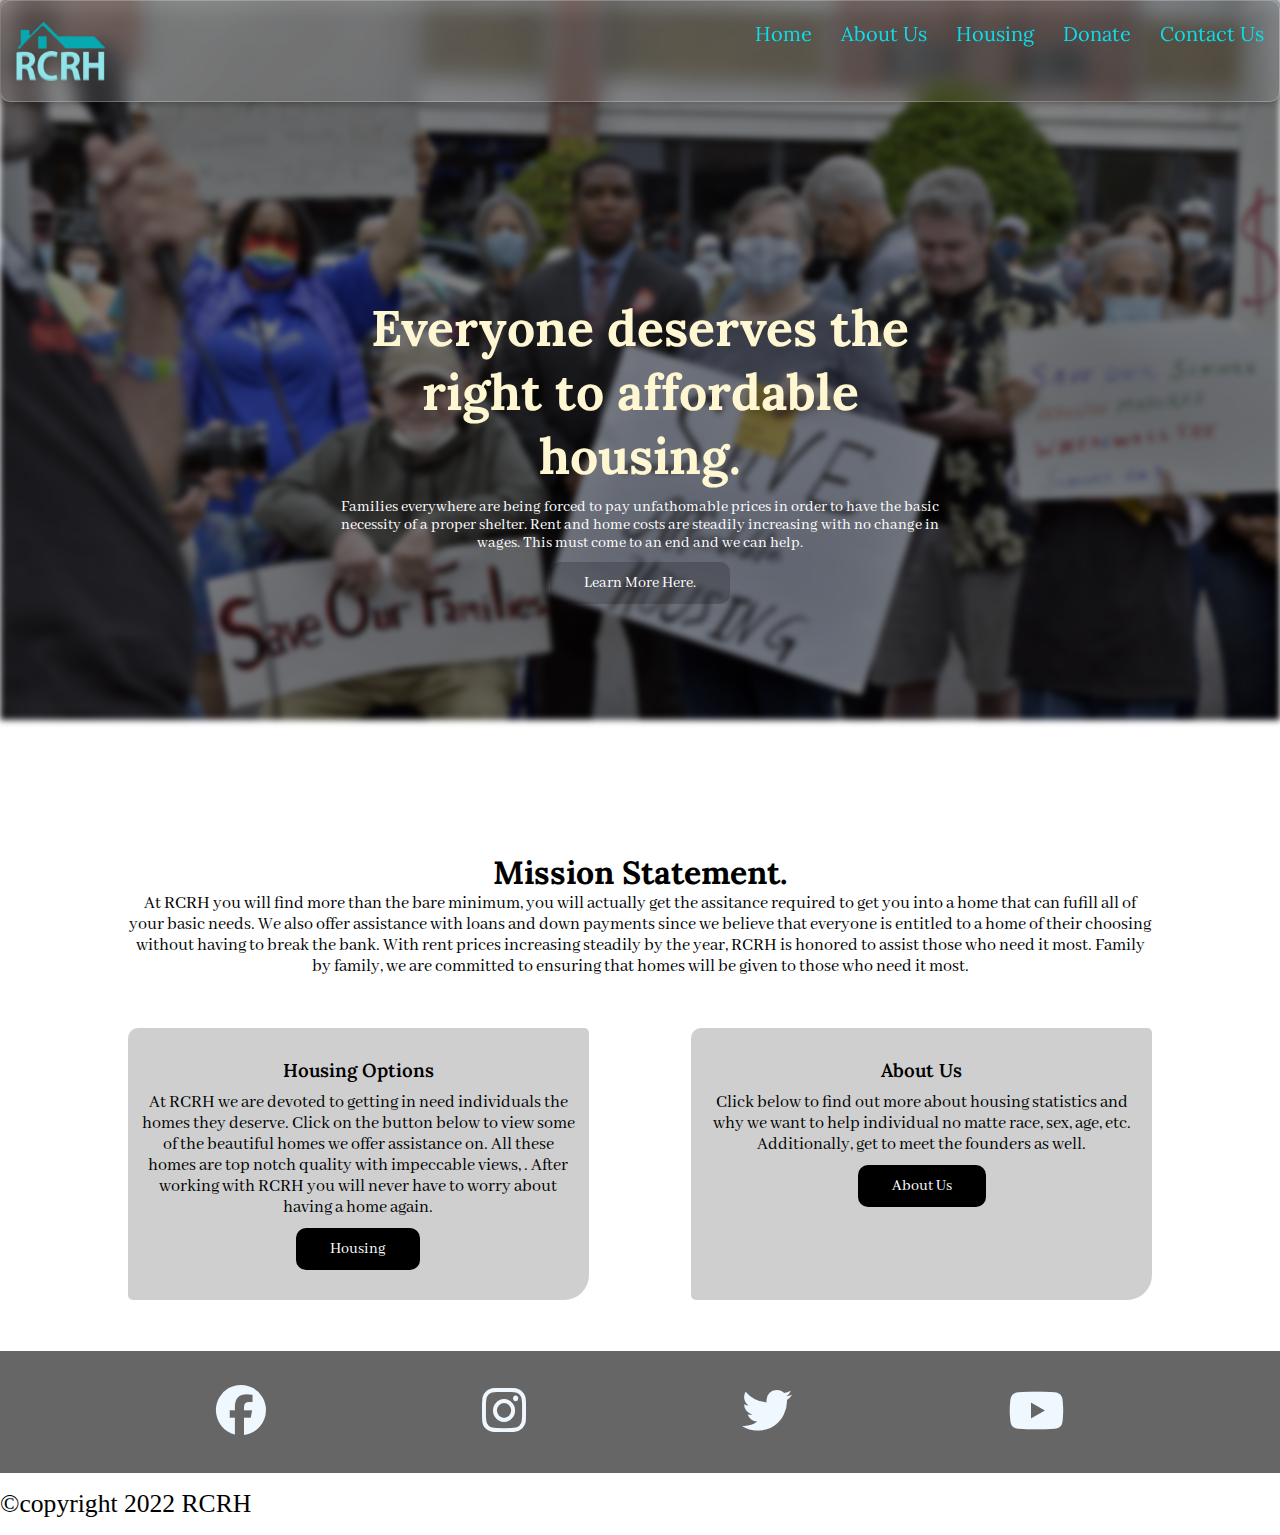
<file: index.html>
<!DOCTYPE html>
<html lang="en">
  <head>
    <meta charset="UTF-8" />
    <meta http-equiv="X-UA-Compatible" content="IE=edge" />
    <meta name="viewport" content="width=device-width, initial-scale=1.0" />
    <link href="home.css" rel="stylesheet" type="text/css" />
    <link href="globalstyles.css" rel="stylesheet" type="text/css" />

    <link
      href="https://cdnjs.cloudflare.com/ajax/libs/font-awesome/6.1.1/css/all.min.css"
      rel="stylesheet"
    />

    <link rel="preconnect" href="https://fonts.googleapis.com" />
    <link rel="preconnect" href="https://fonts.gstatic.com" crossorigin />
    <link
      href="https://fonts.googleapis.com/css2?family=Lora:wght@700&display=swap"
      rel="stylesheet"
    />
    
    <link rel="preconnect" href="https://fonts.googleapis.com">
    <link rel="preconnect" href="https://fonts.gstatic.com" crossorigin>
    <link href="https://fonts.googleapis.com/css2?family=Abhaya+Libre:wght@500&display=swap" rel="stylesheet">

    <link rel="icon" type="images/webp" href="images/RCRH Logo.webp">

    

    <title>RCRH Association</title>
  </head>
  <body>
    <header>
      <!-- logo here -->
        <nav>
          <a href="index.html"
            ><img class="logo" src="images/RCRH Logo.webp" alt="RCRH Logo" />
          </a>
          <ul>
            <li><a href="index.html">Home</a></li>
            <li><a href="aboutUs.html">About Us</a></li>
            <li><a href="housing.html">Housing </a></li>
            <li><a href="donate.html">Donate</a></li>
            <li><a href="contact.html">Contact Us</a></li>
          </ul>
        </nav>
      </header>
    <section>
    <div class="hero-image">
    </section>
    <div class="textBox">
      <h1> Everyone deserves the right to affordable housing.</h1>
      <p>Families everywhere are being forced to pay unfathomable prices in order to have the basic necessity of a proper shelter. Rent and home costs are steadily increasing with no change in wages. This must come to an end and we can help.

      </p>
      <a href="aboutUs.html" class="bttn">Learn More Here.</a>
    </div>
    <section class="information">
      <h1>Mission Statement.</h1>
      <p>At RCRH you will find more than the bare minimum, you will actually get the assitance required to get you into a home that can fufill all of your basic needs. We also offer assistance with loans and down payments since we believe that everyone is entitled to a home of their choosing without having to break the bank. With rent prices increasing steadily by the year, RCRH is honored to assist those who need it most. Family by family, we are committed to ensuring that homes will be given to those who need it most.

      </p>

      <div class="row">
        <div class="column">
          <h3>Housing Options</h3>
          <p>At RCRH we are devoted to getting in need individuals the homes they deserve. Click on the button below to view some of the beautiful homes we offer assistance on. All these homes are top notch quality with impeccable views, . After working with RCRH you will never have to worry about having a home again.
          </p>
          <a href="housing.html" class="houseBttn">Housing</a>
          </div>
          <div class="column">
            <h3>About Us</h3>
            <p>Click below to find out more about housing statistics and why we want to help individual no matte race, sex, age, etc. Additionally, get to meet the founders as well.
            </p>
            <a href="aboutUs.html" class="aboutBttn">About Us</a>
          </div>

      </div>
    </section>
    <!-- footer start -->
    <footer class="socialmedia">
      <a href="https://www.facebook.com/" target="_blank">
        <i class="fa-brands fa-facebook"></i></a>
      <a href="https://www.instagram.com/" target="_blank">
        <i class="fa-brands fa-instagram"></i></a>
      <a href="https://twitter.com/?lang=en" target="_blank">
        <i class="fa-brands fa-twitter"></i></a>
      <a href="https://www.youtube.com/" target="_blank">
        <i class="fa-brands fa-youtube"></i></a>
    </footer>
      <div id="copyright">
        <div class="container">
          <p class="copyright__text">&copy;copyright 2022 RCRH</p>
        </div>
      </div>
  </body>
  
</html>
</file>
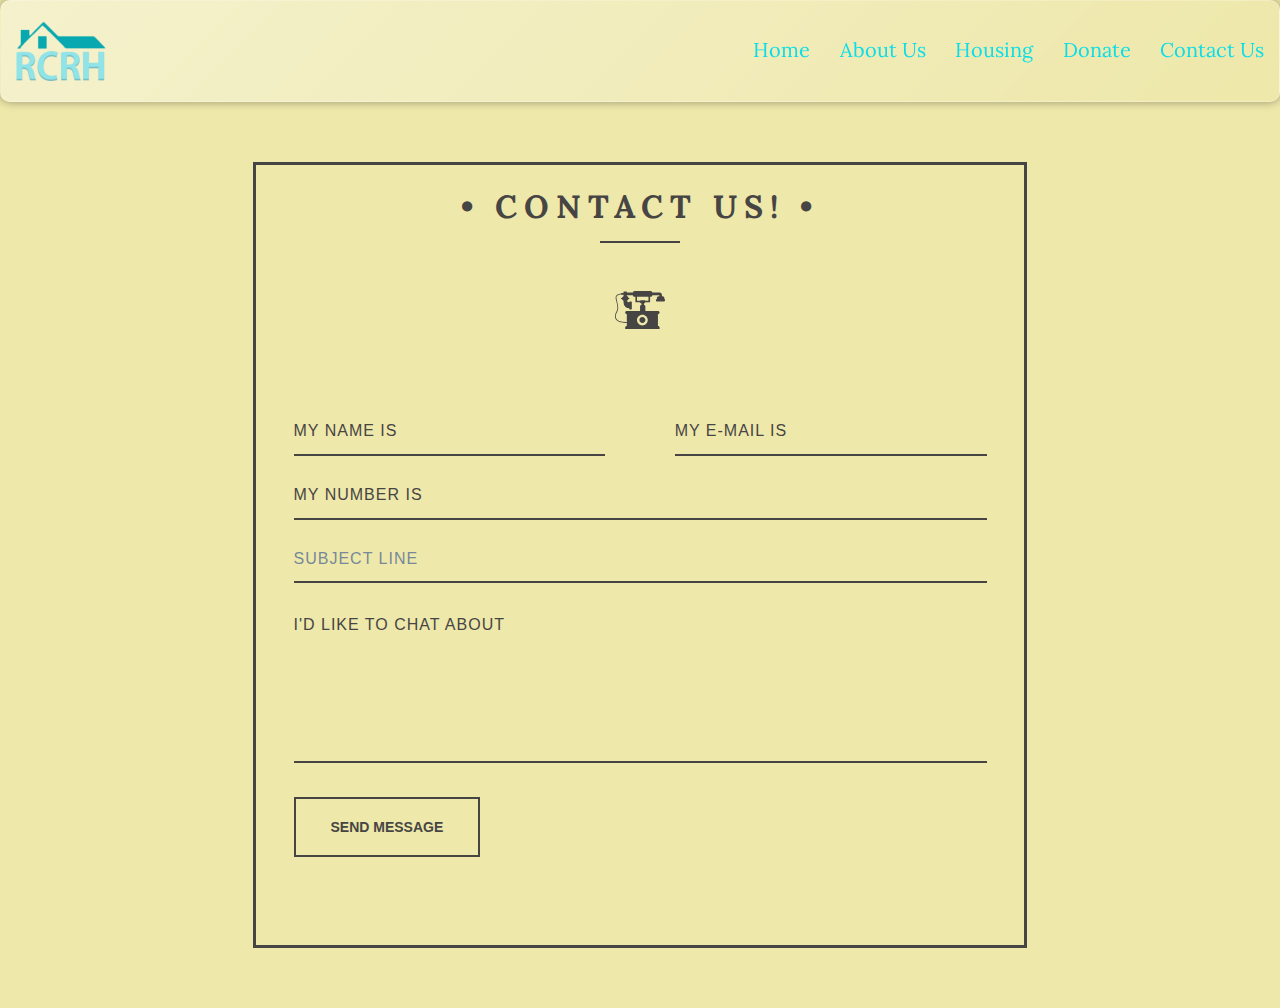
<file: contact.html>
<!DOCTYPE html>
<html lang="en">
  <head>
    <meta charset="UTF-8" />
    <meta http-equiv="X-UA-Compatible" content="IE=edge" />
    <meta name="viewport" content="width=device-width, initial-scale=1.0" />
    <link rel="stylesheet" href="contact.css" />
    <link rel="preconnect" href="https://fonts.googleapis.com" />
    <link rel="preconnect" href="https://fonts.gstatic.com" crossorigin />
    <link
      href="https://fonts.googleapis.com/css2?family=Lora:wght@700&display=swap"
      rel="stylesheet"
    />

    <link rel="preconnect" href="https://fonts.googleapis.com" />
    <link rel="preconnect" href="https://fonts.gstatic.com" crossorigin />
    <link
      href="https://fonts.googleapis.com/css2?family=Abhaya+Libre:wght@500&display=swap"
      rel="stylesheet"
    />
    <link rel="icon" type="images/webp" href="images/RCRH Logo.webp" />

    <title>Contact Us</title>
  </head>
  <body>
    <header>
      <nav>
        <a href="index.html"
          ><img class="logo" src="images/RCRH Logo.webp" alt="RCRH Logo" />
        </a>
        <ul>
          <li><a href="index.html">Home</a></li>
          <li><a href="aboutUs.html">About Us</a></li>
          <li><a href="housing.html">Housing </a></li>
          <li><a href="donate.html">Donate</a></li>
          <li><a href="contact.html">Contact Us</a></li>
        </ul>
      </nav>
    </header>

    <div id="container">
      <h1>&bull; Contact Us! &bull;</h1>
      <div class="underline"></div>
      <div class="icon_wrapper">
        <svg class="icon" viewBox="0 0 145.192 145.192">
          <path
            d="M126.82,32.694c-2.804,0-5.08,2.273-5.08,5.075v2.721c-1.462,0-2.646,1.185-2.646,2.647v1.995    c0,1.585,1.286,2.873,2.874,2.873h20.577c1.462,0,2.646-1.185,2.646-2.647v-3.041c0-1.009-0.816-1.825-1.823-1.825v-2.722    c0-2.802-2.276-5.075-5.079-5.075h-1.985v-3.829c0-3.816-3.095-6.912-6.913-6.912h-0.589h-20.45c0-2.67-2.164-4.835-4.833-4.835    H56.843c-2.67,0-4.835,2.165-4.835,4.835H34.356v-3.384h-9.563v3.384v1.178h-7.061v1.416c-2.67,0.27-10.17,1.424-13.882,5.972    c-1.773,2.17-2.44,4.791-1.983,7.793c0.463,3.043,1.271,6.346,2.128,9.841c2.354,9.616,5.024,20.515,0.549,28.077    C2.647,79.44-3.125,90.589,2.201,99.547c4.123,6.935,13.701,10.44,28.5,10.44c1.186,0,2.405-0.023,3.658-0.068v9.028h-0.296    c-2.516,0-4.558,2.039-4.558,4.558v4.566h100.04v-4.564c0-2.519-2.039-4.558-4.558-4.558h-0.297V84.631h0.297    c2.519,0,4.558-2.037,4.558-4.556v-0.009c0-2.516-2.039-4.556-4.556-4.556l-36.786-0.009V61.973c0-2.193-1.777-3.971-3.972-3.971    v-4.711h0.456c1.629,0,2.952-1.32,2.952-2.949h14.227V34.459h1.658c2.672,0,4.834-2.165,4.834-4.834h20.45v3.069H126.82z     M34.06,75.511c-2.518,0-4.558,2.04-4.558,4.556v0.009c0,2.519,2.042,4.556,4.558,4.556h0.296v24.12l-0.042-1.168    c-15.994,0.574-26.122-2.523-30.106-9.229C-0.464,90.5,4.822,80.347,6.55,77.423c4.964-8.382,2.173-19.774-0.29-29.825    c-0.843-3.442-1.639-6.696-2.088-9.638c-0.354-2.35,0.129-4.3,1.484-5.958c3.029-3.714,9.509-4.805,12.076-5.1v1.233h7.061v1.49    v2.684c-2.403,1.114-4.153,2.997-4.676,5.237H18.15c-0.584,0-1.056,0.474-1.056,1.056v0.83c0,0.584,0.475,1.056,1.056,1.056h1.984    c0.561,2.18,2.304,3.999,4.658,5.092v0.029c0,0-2.282,20.823,16.479,22.099v1.102c0,1.177,0.955,2.133,2.133,2.133h3.297    c1.178,0,2.133-0.956,2.133-2.133V50.135c0-1.177-0.955-2.132-2.133-2.132h-3.297c-1.178,0-2.133,0.955-2.133,2.132    c-1.575-0.235-5.532-1.17-6.635-4.547c2.36-1.092,4.109-2.913,4.669-5.097h1.308c0.722,0,1.309-0.584,1.309-1.308v-0.578    c0-0.584-0.475-1.056-1.056-1.056h-1.539c-0.542-2.332-2.416-4.271-4.968-5.363v-2.559h17.651c0,2.67,2.166,4.835,4.836,4.835 h2.392v15.88h13.639c0,1.629,1.321,2.949,2.951,2.949h0.899v4.711c-2.194,0-3.972,1.778-3.972,3.971v13.529L34.06,75.511z     M95.188,101.78c0,8.655-7.012,15.665-15.664,15.665c-8.653,0-15.667-7.01-15.667-15.665c0-8.647,7.014-15.664,15.667-15.664    C88.177,86.116,95.188,93.132,95.188,101.78z M97.189,45.669h-9.556c0-0.896-0.726-1.62-1.619-1.62H74.494    c-0.896,0-1.621,0.727-1.621,1.62h-8.967v-11.21h33.283V45.669z"
          ></path>
          <path
            d="M70.865,101.78c0,4.774,3.886,8.657,8.66,8.657c4.774,0,8.657-3.883,8.657-8.657c0-4.773-3.883-8.656-8.657-8.656    C74.751,93.124,70.865,97.006,70.865,101.78z"
          ></path>
        </svg>
      </div>
      <form action="#" method="post" id="contact_form">
        <div class="name">
          <label for="name"></label>
          <input
            type="text"
            placeholder="My name is"
            name="name"
            id="name_input"
            required
          />
        </div>
        <div class="email">
          <label for="email"></label>
          <input
            type="email"
            placeholder="My e-mail is"
            name="email"
            id="email_input"
            required
          />
        </div>
        <div class="telephone">
          <label for="name"></label>
          <input
            type="text"
            placeholder="My number is"
            name="telephone"
            id="telephone_input"
            required
          />
        </div>
        <div class="subject">
          <label for="subject"></label>
          <select
            placeholder="Subject line"
            name="subject"
            id="subject_input"
            required
          >
            <option disabled hidden selected>Subject line</option>
            <option>I'd like to start a project</option>
            <option>I'd like to ask a question</option>
            <option>I'd like to make a proposal</option>
          </select>
        </div>
        <div class="message">
          <label for="message"></label>
          <textarea
            name="message"
            placeholder="I'd like to chat about"
            id="message_input"
            cols="30"
            rows="5"
            required
          ></textarea>
        </div>
        <div class="submit">
          <input type="submit" value="Send Message" id="form_button" />
        </div>
      </form>
      <!-- // End form -->
    </div>
    <!-- // End #container -->
    <div class="socialmedia">
      <a href="https://www.facebook.com/" target="_blank">
        <i class="fa-brands fa-facebook"></i
      ></a>
      <a href="https://www.instagram.com/" target="_blank">
        <i class="fa-brands fa-instagram"></i
      ></a>
      <a href="https://twitter.com/?lang=en" target="_blank">
        <i class="fa-brands fa-twitter"></i
      ></a>
      <a href="https://www.youtube.com/" target="_blank">
        <i class="fa-brands fa-youtube"></i
      ></a>
    </div>
  </body>
</html>
</file>
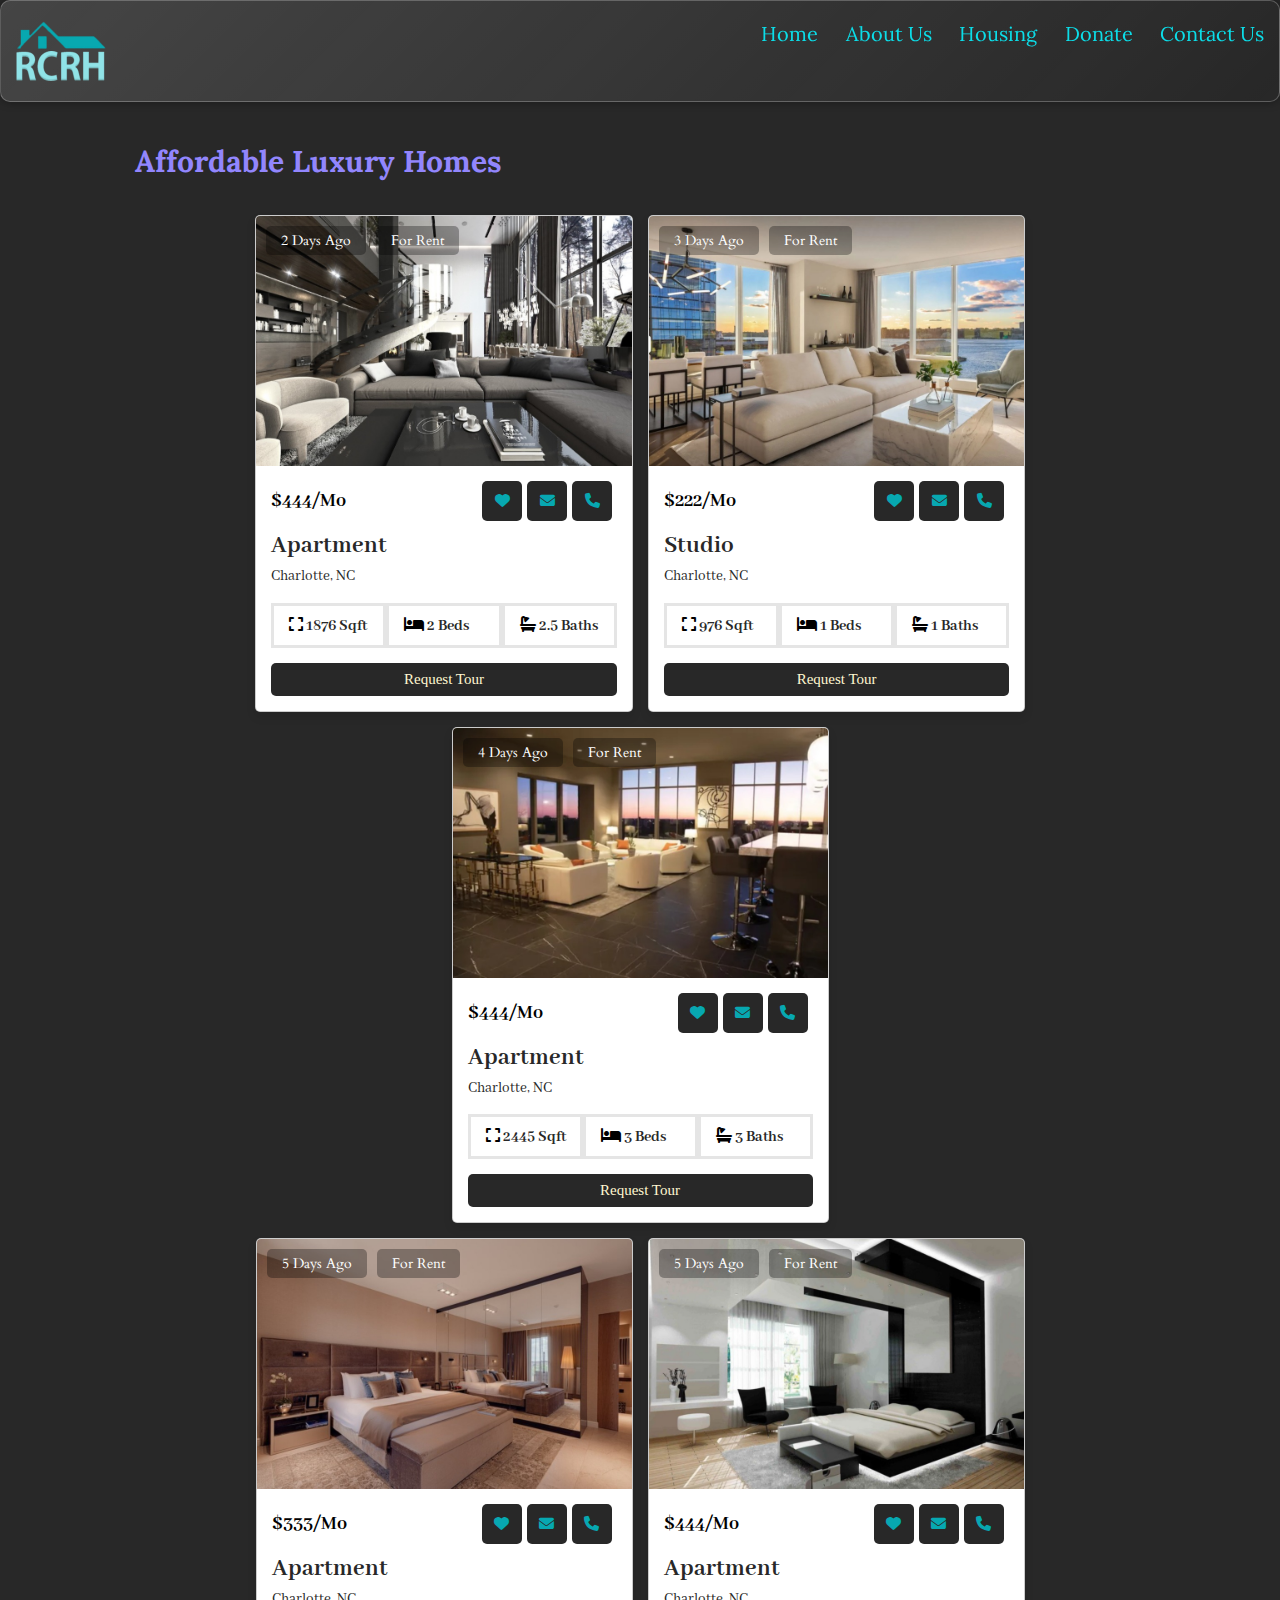
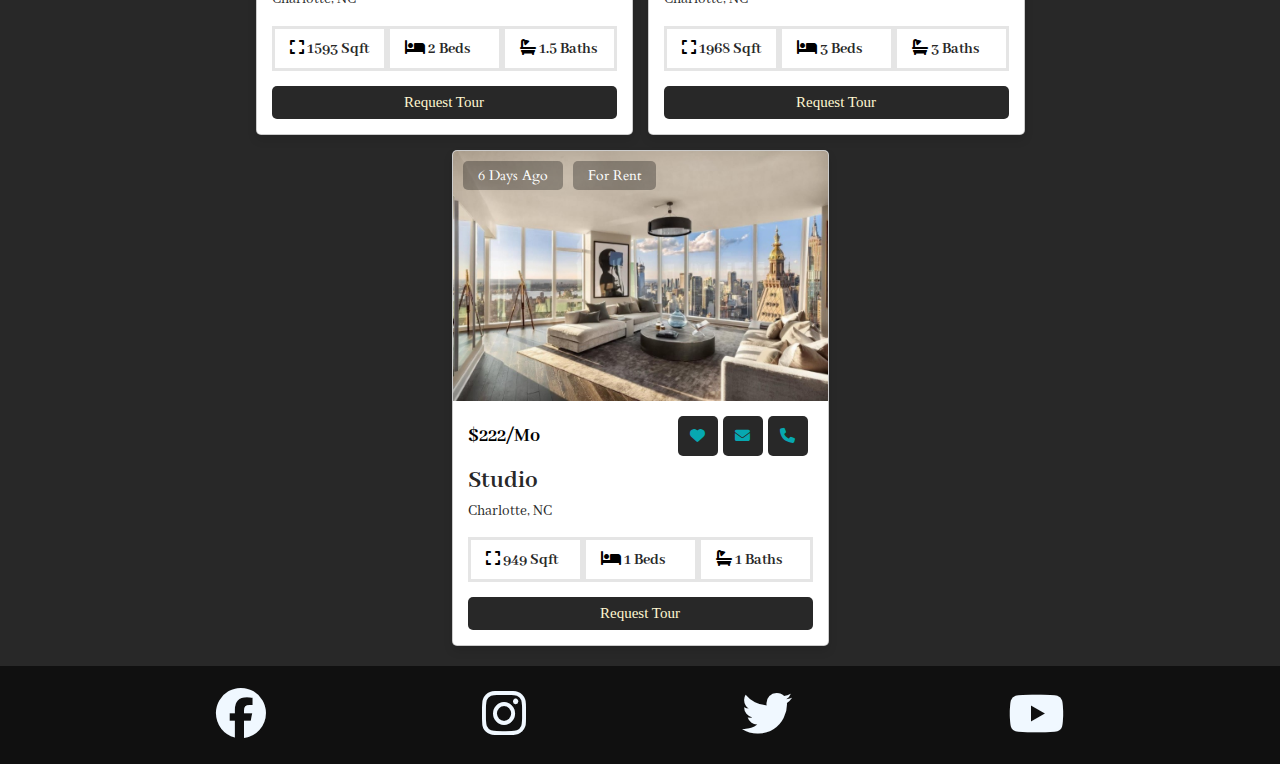
<file: housing.html>
<!DOCTYPE html>
<html lang="en">
  <head>
    <meta charset="UTF-8" />
    <meta http-equiv="X-UA-Compatible" content="IE=edge" />
    <meta name="viewport" content="width=device-width, initial-scale=1.0" />
    <title>Document</title>
    <link rel="preconnect" href="https://fonts.googleapis.com" />
    <link rel="preconnect" href="https://fonts.gstatic.com" crossorigin />
    <link rel="stylesheet" href="housing.css" />
    <link rel="stylesheet" href="globalstyles.css" />
    <link
      href="https://fonts.googleapis.com/css2?family=Lora:wght@700&display=swap"
      rel="stylesheet"
    />
    <link
      href="https://fonts.googleapis.com/css2?family=Abhaya+Libre:wght@400;700&family=Cardo:ital,wght@0,400;0,700;1,400&display=swap"
      rel="stylesheet"
    />
    <link
      href="https://cdnjs.cloudflare.com/ajax/libs/font-awesome/6.2.0/css/all.min.css"
      rel="stylesheet"
    />
    <link rel="icon" type="images/webp" href="images/RCRH Logo.webp" />
  </head>
  <header>
    <nav>
      <a href="index.html"
        ><img class="logo" src="images/RCRH Logo.webp" alt="RCRH Logo" />
      </a>
      <ul>
        <li><a href="index.html">Home</a></li>
        <li><a href="aboutUs.html">About Us</a></li>
        <li><a href="housing.html">Housing </a></li>
        <li><a href="donate.html">Donate</a></li>
        <li><a href="contact.html">Contact Us</a></li>
      </ul>
    </nav>
  </header>
  <body>
    <!-- housing page start -->
    <section class="housing" id="housing">
      <h1 class="housing-title">Affordable Luxury Homes</h1>

      <div class="housing-container">
        <!-- house 0 -->
        <div class="box">
          <div class="house-image">
            <img src="images/house0.webp" alt="modern luxury house" />
            <div class="status">
              <h2>2 days ago</h2>
              <h2>for rent</h2>
            </div>
          </div>

          <div class="house-info">
            <div class="price">
              <h3>$444/mo</h3>
              <a href="donate.html" class="fas fa-heart"></a>
              <a href="contact.html" class="fas fa-envelope"></a>
              <a href="contact.html" class="fas fa-phone"></a>
            </div>

            <div class="location">
              <h3>Apartment</h3>
              <p>Charlotte, NC</p>
            </div>

            <div class="house-size">
              <h3><i class="fas fa-expand"></i> 1876 sqft</h3>
              <h3><i class="fas fa-bed"></i> 2 beds</h3>
              <h3><i class="fas fa-bath"></i> 2.5 baths</h3>
            </div>
            <div class="button">
              <a href="contact.html" class="btn">request tour</a>
            </div>
          </div>
        </div>
        <!-- house 1 -->
        <div class="box">
          <div class="house-image">
            <img src="/images/house1.webp" alt="modern studio" />
            <div class="status">
              <h2>3 days ago</h2>
              <h2>for rent</h2>
            </div>
          </div>

          <div class="house-info">
            <div class="price">
              <h3>$222/mo</h3>
              <a href="donate.html" class="fas fa-heart"></a>
              <a href="contact.html" class="fas fa-envelope"></a>
              <a href="contact.html" class="fas fa-phone"></a>
            </div>

            <div class="location">
              <h3>Studio</h3>
              <p>Charlotte, NC</p>
            </div>

            <div class="house-size">
              <h3><i class="fas fa-expand"></i> 976 sqft</h3>
              <h3><i class="fas fa-bed"></i> 1 beds</h3>
              <h3><i class="fas fa-bath"></i> 1 baths</h3>
            </div>
            <div class="button">
              <a href="contact.html" class="btn">request tour</a>
            </div>
          </div>
        </div>
        <!-- house 2 -->
        <div class="box">
          <div class="house-image">
            <img src="images/house2.webp" alt="modern luxury apartment" />
            <div class="status">
              <h2>4 days ago</h2>
              <h2>for rent</h2>
            </div>
          </div>

          <div class="house-info">
            <div class="price">
              <h3>$444/mo</h3>
              <a href="donate.html" class="fas fa-heart"></a>
              <a href="contact.html" class="fas fa-envelope"></a>
              <a href="contact.html" class="fas fa-phone"></a>
            </div>

            <div class="location">
              <h3>Apartment</h3>
              <p>Charlotte, NC</p>
            </div>

            <div class="house-size">
              <h3><i class="fas fa-expand"></i> 2445 sqft</h3>
              <h3><i class="fas fa-bed"></i> 3 beds</h3>
              <h3><i class="fas fa-bath"></i> 3 baths</h3>
            </div>
            <div class="button">
              <a href="contact.html" class="btn">request tour</a>
            </div>
          </div>
        </div>
        <div class="housing-container">
          <!-- house 3 -->
          <div class="box">
            <div class="house-image">
              <img src="images/house3.webp" alt="modern luxury apartment" />
              <div class="status">
                <h2>5 days ago</h2>
                <h2>for rent</h2>
              </div>
            </div>

            <div class="house-info">
              <div class="price">
                <h3>$333/mo</h3>
                <a href="donate.html" class="fas fa-heart"></a>
                <a href="contact.html" class="fas fa-envelope"></a>
                <a href="contact.html" class="fas fa-phone"></a>
              </div>

              <div class="location">
                <h3>Apartment</h3>
                <p>Charlotte, NC</p>
              </div>

              <div class="house-size">
                <h3><i class="fas fa-expand"></i> 1593 sqft</h3>
                <h3><i class="fas fa-bed"></i> 2 beds</h3>
                <h3><i class="fas fa-bath"></i> 1.5 baths</h3>
              </div>
              <div class="button">
                <a href="contact.html" class="btn">request tour</a>
              </div>
            </div>
          </div>
          <!-- house 4 -->
          <div class="box">
            <div class="house-image">
              <img src="images/house4.webp" alt="modern luxury home" />
              <div class="status">
                <h2>5 days ago</h2>
                <h2>for rent</h2>
              </div>
            </div>

            <div class="house-info">
              <div class="price">
                <h3>$444/mo</h3>
                <a href="donate.html" class="fas fa-heart"></a>
                <a href="contact.html" class="fas fa-envelope"></a>
                <a href="contact.html" class="fas fa-phone"></a>
              </div>

              <div class="location">
                <h3>Apartment</h3>
                <p>Charlotte, NC</p>
              </div>

              <div class="house-size">
                <h3><i class="fas fa-expand"></i> 1968 sqft</h3>
                <h3><i class="fas fa-bed"></i> 3 beds</h3>
                <h3><i class="fas fa-bath"></i> 3 baths</h3>
              </div>
              <div class="button">
                <a href="contact.html" class="btn">request tour</a>
              </div>
            </div>
          </div>
          <!-- house 5 -->
          <div class="box">
            <div class="house-image">
              <img src="/images/house5.webp" alt="luxury modern home" />
              <div class="status">
                <h2>6 days ago</h2>
                <h2>for rent</h2>
              </div>
            </div>

            <div class="house-info">
              <div class="price">
                <h3>$222/mo</h3>
                <a href="donate.html" class="fas fa-heart"></a>
                <a href="contact.html" class="fas fa-envelope"></a>
                <a href="contact.html" class="fas fa-phone"></a>
              </div>

              <div class="location">
                <h3>Studio</h3>
                <p>Charlotte, NC</p>
              </div>

              <div class="house-size">
                <h3><i class="fas fa-expand"></i> 949 sqft</h3>
                <h3><i class="fas fa-bed"></i> 1 beds</h3>
                <h3><i class="fas fa-bath"></i> 1 baths</h3>
              </div>
              <div class="button">
                <a href="contact.html" class="btn">request tour</a>
              </div>
            </div>
          </div>
        </div>
      </div>
    </section>
    <footer class="socialmedia">
      <a href="https://www.facebook.com/" target="_blank">
        <i class="fa-brands fa-facebook"></i
      ></a>
      <a href="https://www.instagram.com/" target="_blank">
        <i class="fa-brands fa-instagram"></i
      ></a>
      <a href="https://twitter.com/?lang=en" target="_blank">
        <i class="fa-brands fa-twitter"></i
      ></a>
      <a href="https://www.youtube.com/" target="_blank">
        <i class="fa-brands fa-youtube"></i
      ></a>
    </footer>
  </body>
</html>
</file>
<file: home.css>
* {
  box-sizing: border-box;
  margin: 0%;
  padding: 0%;
  text-decoration: none;
  list-style-type: none;
}

nav {
  display: flex;
  justify-content: space-between;
  background: linear-gradient(
    135deg,
    rgba(255, 255, 255, 0.137),
    rgba(255, 255, 255, 0)
  );
  backdrop-filter: blur(10px);
  -webkit-backdrop-filter: blur(10px);
  border-radius: 10px;
  border: 1px solid rgba(255, 255, 255, 0.242);
  box-shadow: 0 0 10px 0 rgba(0, 0, 0, 0.37);
  z-index: 1;
}

.logo {
  display: flex;
  height: 100px;
  width: auto;
  text-decoration: none;
  padding-left: 10px;
}

.logo:hover {
  transform: scale(1.2);
  transition: 0.8s;
}

nav ul li {
  display: inline-block;
  padding: 20px 10px;
  padding-right: 15px;
}

nav ul li::after {
  content: "";
  width: 100%;
  height: 2px;
}

nav ul li:hover::after {
  transform: scale(1.3);
  transition: 0.6s;
  width: 100%;
  background: #fff7d1;
  display: block;
  margin: auto;
}

nav ul li a {
  font-family: "Lora", serif;
  text-decoration: none;
  color: #0cdde8;
  font-size: 20px;
}

nav ul li a:hover {
  transition: 0.5s;
  text-decoration: none;
  color: #fff7d1;
  font-size: 20px;
}

section .hero-image {
  background-image: linear-gradient(rgba(0, 0, 0, 0.5), rgba(0, 0, 0, 0.5)),
    url("images/77IHKSK2EDXO5JG6DCJ2TVQDQM.jpeg");
  filter: blur(2px);
  -webkit-filter: blur(3px);
  height: 100%;
  width: auto;
  background-position: center;
  background-repeat: no-repeat;
  background-size: cover;
  position: absolute;
  z-index: -1;
  top: 0;
  left: 0;
  right: 0;
}

.textBox {
  position: absolute;
  top: 50%;
  left: 50%;
  transform: translate(-50%, -50%);
  text-align: center;
}

.textBox h1 {
  font-size: 50px;
  color: #fff7d1;
  font-family: "Lora", serif;
}

.textBox p {
  color: #ffffff;
  padding: 10px;
  font-family: "Abhaya Libre", serif;
}

.bttn {
  display: inline-block;
  text-decoration: none;
  color: #ffffff;
  font-size: 25px;
  font-family: "Abhaya Libre", serif;
  border-radius: 10px;
  padding: 12px 34px;
  font-size: 16px;
  background: transparent;
  position: relative;
  cursor: pointer;
  background: rgba(0, 0, 0, 0.198);
}

.bttn:hover {
  transform: scale(1.3);
  border: 1px solid #fff7d1;
  color: #fff7d1;
  transition: 0.5s;
  background: transparent;
}

.information {
  font-family: "Lora", serif;
  width: 80%;
  margin: auto;
  text-align: center;
  padding-top: 750px;
}

.information p {
  font-family: "Abhaya Libre", serif;
  font-size: 18px;
  font-weight: 100;
}

.row {
  margin-top: 5%;
  display: flex;
  justify-content: space-between;
}

.column {
  flex-basis: 45%;
  background: rgba(128, 128, 128, 0.378);
  border-radius: 10px 5px 25px 5px;
  margin-bottom: 5%;
  padding: 20px 12px;
  box-sizing: border-box;
  transition: 0.5s;
}

h3 {
  text-align: center;
  font-weight: 600;
  margin: 10px 0;
}

.column:hover {
  box-shadow: 0 0 20px 0px rgba(0, 0, 0, 0.4);
}

.aboutBttn {
  display: inline-block;
  text-decoration: none;
  font-size: 25px;
  margin: 10px;
  color: white;
  font-family: "Abhaya Libre", serif;
  border-radius: 10px;
  padding: 12px 34px;
  font-size: 16px;
  background: black;
  position: relative;
  cursor: pointer;
  transition: 0.4s;
}

.aboutBttn:hover {
  transform: scale(1.2);
  background: #fff7d1;
  color: #08a8b0;
}

.houseBttn {
  display: inline-block;
  text-decoration: none;
  font-size: 25px;
  margin: 10px;
  color: white;
  font-family: "Abhaya Libre", serif;
  border-radius: 10px;
  padding: 12px 34px;
  font-size: 16px;
  background: black;
  position: relative;
  cursor: pointer;
  transition: 0.4s;
}

.houseBttn:hover {
  transform: scale(1.2);
  background: #fff7d1;
  color: #08a8b0;
}

.socialmedia {
  display: flex;
  justify-content: center;
  justify-content: space-evenly;
  text-decoration: none;
  font-size: 50px;
}

.socialmedia a {
  color: aliceblue;
}

.socialmedia a:hover {
  color: #08a8b0;
  transition: 0.5s;
  transform: scale(1.2);
}

@media (max-width: 700px) {
  .textBox h1 {
    font-size: 20px;
  }
  nav ul li {
    display: block;
  }

  nav ul {
    position: absolute;
    background: gray;
  }
}

@media (min-width: 768px) {
  section .hero-image {
    height: 80vh;
  }
}
</file>
<file: globalstyles.css>
:root {
  --periwink: rgb(146, 134, 253);
  --darkgray: rgb(40, 40, 40);
  --teal: rgb(7, 168, 177);
  --mint: rgb(167, 250, 229);
  --cream: rgb(255, 247, 209);
}

* {
  box-sizing: border-box;
}

nav {
  display: flex;
  justify-content: space-between;
  background: linear-gradient(
    135deg,
    rgba(255, 255, 255, 0.137),
    rgba(255, 255, 255, 0)
  );
  backdrop-filter: blur(10px);
  -webkit-backdrop-filter: blur(10px);
  border-radius: 10px;
  border: 1px solid rgba(255, 255, 255, 0.242);
  box-shadow: 0 0 10px 0 rgba(0, 0, 0, 0.37);
  z-index: 1;
}

.logo {
  display: flex;
  height: 100px;
  width: auto;
  text-decoration: none;
  padding-left: 10px;
}

.logo:hover {
  transform: scale(1.2);
  transition: 0.8s;
}

nav ul li {
  display: inline-block;
  padding: 20px 10px;
  padding-right: 15px;
}

nav ul li::after {
  content: "";
  width: 100%;
  height: 2px;
}

nav ul li:hover::after {
  transform: scale(1.3);
  transition: 0.6s;
  width: 100%;
  background: #fff7d1;
  display: block;
  margin: auto;
}

nav ul li a {
  font-family: "Lora", serif;
  text-decoration: none;
  color: #0cdde8;
  font-size: 20px;
}

nav ul li a:hover {
  transition: 0.5s;
  text-decoration: none;
  color: #fff7d1;
  font-size: 20px;
}
/* footer styles  */
footer {
  background: rgba(0, 0, 0, 0.6);
  padding-top: 2rem;
  padding-bottom: 2rem;
}

#copyright {
  padding: 1rem 0;
}
.copyright__text {
  font-size: 1.4rem;
  text-align: center;
}
@media only screen and (min-width: 768px) {
  .copyright__text {
    font-size: 1.6rem;
    text-align: left;
  }
}
</file>
<file: contact.css>
body {
    box-sizing: border-box;
    margin: 0%;
    padding: 0%;
    background-color: gray;
    }
    
    
    nav {
        display: flex;
        justify-content: space-between;
        background: linear-gradient(
          135deg,
          rgba(255, 255, 255, 0.412),
          rgba(255, 255, 255, 0)
        );
        backdrop-filter: blur(10px);
        -webkit-backdrop-filter: blur(10px);
        border-radius: 10px;
        border: 1px solid rgba(255, 255, 255, 0.242);
        box-shadow: 0 0 10px 0 rgba(0, 0, 0, 0.37);
        z-index: 1;
      }
    
     
      .logo {
        display: flex;
        height: 100px;
        width: auto;
        text-decoration: none;
        padding-left: 10px;
      }
      .logo:hover {
        transform: scale(1.2);
        transition: 0.8s;
      }
      nav ul li {
        display: inline-block;
        padding: 20px 10px;
        padding-right: 15px;
      }
      nav ul li:hover {
        transform: scale(1.3);
        transition: 0.6s;
      }
      nav ul li a {
        font-family: "Lora", serif;
        text-decoration: none;
        color: #0CDDE8;
        font-size: 20px;
      }
      nav ul li a:hover {
        transition: 0.5s;
        text-decoration: none;
        color: #FFF7D1;
        font-size: 20px;
      }
  
      nav ul li::after {
        content: "";
        width: 100%;
        height: 2px;
      }
      
      nav ul li:hover::after {
        transform: scale(1.3);
        transition: 0.6s;
        width: 100%;
        background: gray; 
        display: block;
        margin: auto;
      }
    
      contactHero{
        position:relative;
       text-align:center;
       background-color:#0CDDE8;
       height:450px;
       width:200px;
     }
     
     @import url(https://fonts.googleapis.com/css?family=Montserrat:400,700);
    
    html {
      font-family: 'Montserrat', Arial, sans-serif;
      -ms-text-size-adjust: 100%;
      -webkit-text-size-adjust: 100%;
    }
    
    body {
      background-color: palegoldenrod;
    }
    
    button {
      overflow: visible;
    }
    
    button, select {
      text-transform: none;
    }
    
    button, input, select, textarea {
      color: #5A5A5A;
      font: inherit;
      margin: 0;
    }
    
    input {
      line-height: normal;
    }
    
    textarea {
      overflow: auto;
    }
    
    #container {
      border: solid 3px #474544;
      max-width: 768px;
      margin: 60px auto;
      position: relative;
    }
    
    form {
      padding: 37.5px;
      margin: 50px 0;
    }
    
    h1 {
      color: #474544;
      font-size: 32px;
      font-weight: 700;
      letter-spacing: 7px;
      text-align: center;
      text-transform: uppercase;
    }
    
    .underline {
      border-bottom: solid 2px #474544;
      margin: -0.512em auto;
      width: 80px;
    }
    
    .icon_wrapper {
      margin: 50px auto 0;
      width: 100%;
    }
    
    .icon {
      display: block;
      fill: #474544;
      height: 50px;
      margin: 0 auto;
      width: 50px;
    }
    
    .email {
      float: right;
      width: 45%;
    }
    
    input[type='text'], [type='email'], select, textarea {
      background: none;
      border: none;
      border-bottom: solid 2px #474544;
      color: lightslategray;
      font-size: 1.000em;
      font-weight: 400;
      letter-spacing: 1px;
      margin: 0em 0 1.875em 0;
      padding: 0 0 0.875em 0;
      text-transform: uppercase;
      width: 100%;
      -webkit-box-sizing: border-box;
      -moz-box-sizing: border-box;
      -ms-box-sizing: border-box;
      -o-box-sizing: border-box;
      box-sizing: border-box;
      -webkit-transition: all 0.3s;
      -moz-transition: all 0.3s;
      -ms-transition: all 0.3s;
      -o-transition: all 0.3s;
      transition: all 0.3s;
    }
    
    input[type='text']:focus, [type='email']:focus, textarea:focus {
      outline: none;
      padding: 0 0 0.875em 0;
    }
    
    .message {
      float: none;
    }
    
    .name {
      float: left;
      width: 45%;
    }
    
    select {
      background: url('https://cdn4.iconfinder.com/data/icons/ionicons/512/icon-ios7-arrow-down-32.png') no-repeat right;
      outline: none;
      -moz-appearance: none;
      -webkit-appearance: none;
    }
    
    select::-ms-expand {
      display: none;
    }
    
    .subject {
      width: 100%;
    }
    
    .telephone {
      width: 100%;
    }
    
    textarea {
      line-height: 150%;
      height: 150px;
      resize: none;
      width: 100%;
    }
    
    ::-webkit-input-placeholder {
      color: #474544;
    }
    
    :-moz-placeholder { 
      color: #474544;
      opacity: 1;
    }
    
    ::-moz-placeholder {
      color: #474544;
      opacity: 1;
    }
    
    :-ms-input-placeholder {
      color: #474544;
    }
    
    #form_button {
      background: none;
      border: solid 2px #474544;
      color: #474544;
      cursor: pointer;
      display: inline-block;
      font-family: 'Helvetica', Arial, sans-serif;
      font-size: 0.875em;
      font-weight: bold;
      outline: none;
      padding: 20px 35px;
      text-transform: uppercase;
      -webkit-transition: all 0.3s;
      -moz-transition: all 0.3s;
      -ms-transition: all 0.3s;
      -o-transition: all 0.3s;
      transition: all 0.3s;
    }
    
    #form_button:hover {
      background: #474544;
      color: #F2F3EB;
    }
    
    @media screen and (max-width: 768px) {
      #container {
        margin: 20px auto;
        width: 95%;
      }
    }
    
    @media screen and (max-width: 480px) {
      h1 {
        font-size: 26px;
      }
      
      .underline {
        width: 68px;
      }
      
      #form_button {
        padding: 15px 25px;
      }
    }
    
    @media screen and (max-width: 420px) {
      h1 {
        font-size: 18px;
      }
      
      .icon {
        height: 35px;
        width: 35px;
      }
      
      .underline {
        width: 53px;
      }
      
      input[type='text'], [type='email'], select, textarea {
        font-size: 0.875em;
      }
    }
    
     h1{
      font-family: "Lora", serif;
     }
</file>
<file: housing.css>
/* housing page styles */
* {
  margin: 0;
  padding: 0;
  outline: none;
  border: none;
  text-decoration: none;
  text-transform: capitalize;
}
html {
  font-size: 62.5%;
  overflow-x: hidden;
  scroll-behavior: smooth;
  scroll-padding-top: 7rem;
}
body {
  background-color: var(--darkgray);
}
.housing-title {
  margin-bottom: 15px;
  text-align: left;
  padding: 2rem;
  font-size: 3rem;
  border-radius: 20px;
  color: var(--periwink);
}
h1,
h2 {
  font-family: "Lora", serif;
}
h3,
p {
  font-family: "Abhaya Libre", serif;
}
section {
  padding: 2rem 9%;
}
.btn {
  margin-top: 1rem;
  display: inline-block;
  padding: 0.8rem 3.5rem;
  font-size: 1.7rem;
  color: var(--darkgray);
  cursor: pointer;
  text-align: center;
}
.housing .housing-container {
  display: flex;
  flex-wrap: wrap;
  gap: 1.5rem;
  justify-content: center;
}
.housing .housing-container .box {
  border: 0.1rem solid rgba(0, 0, 0, 0.2);
  box-shadow: 0 0.5rem 1rem rgba(0, 0, 0, 0.1);
  border-radius: 0.5rem;
  overflow: hidden;
  background: #fff;
}
.housing .housing-container .box .house-image {
  overflow: hidden;
  position: relative;
  width: 100%;
  height: 25rem;
}
.housing .housing-container .box .house-image img {
  width: 100%;
  height: 100%;
  object-fit: cover;
  transition: 0.2s linear;
}
.housing .housing-container .box:hover .house-image img {
  transform: scale(1.1);
}
.housing .housing-container .box .house-image .status {
  position: absolute;
  top: 1rem;
  left: 0;
  display: flex;
}
.housing .housing-container .box .house-image .status h2 {
  font-family: "Cardo", serif;
  font-weight: 500;
  font-size: 1.4rem;
  color: #fff;
  background: rgba(0, 0, 0, 0.3);
  border-radius: 0.5rem;
  padding: 0.5rem 1.5rem;
  margin-left: 1rem;
}
.housing .housing-container .box .house-info {
  padding: 1.5rem;
}
.housing .housing-container .box .house-info .price {
  display: flex;
  align-items: center;
}
.housing .housing-container .box .house-info .price h3 {
  font-size: 2rem;
  margin-right: auto;
}
.housing .housing-container .box .house-info .price a {
  color: var(--teal);
  font-size: 1.5rem;
  margin-right: 0.5rem;
  border-radius: 0.5rem;
  height: 4rem;
  width: 4rem;
  line-height: 4rem;
  text-align: center;
  background: var(--darkgray);
}
.housing .housing-container .box .house-info .price a:hover {
  color: var(--mint);
  background-color: var(--periwink);
}
.housing .housing-container .box .house-info .location {
  padding: 1rem 0;
}
.housing .housing-container .box .house-info .location h3 {
  font-size: 2.5rem;
  color: var(--darkgray);
}
.housing .housing-container .box .house-info .location p {
  font-size: 1.5rem;
  color: var(--darkgray);
  line-height: 1.5;
  padding-top: 0.5rem;
}
.housing .housing-container .box .house-info .house-size {
  padding: 0.5rem 0;
  display: flex;
}
.housing .housing-container .box .house-info .house-size h3 {
  flex: 1;
  padding: 1rem;
  border: 0.3rem solid rgba(0, 0, 0, 0.1);
  color: var(--darkgray);
  font-size: 1.6rem;
}
.housing .housing-container .box .house-info .house-size h3 i {
  color: black;
  padding-left: 0.5rem;
}
.housing .housing-container .box .house-info .button {
  display: flex;
  gap: 1rem;
}
.housing .housing-container .box .house-info .button .btn {
  flex: 1;
  font-size: 1.5rem;
  border-radius: 5px;
  color: var(--cream);
  background-color: var(--darkgray);
}

.socialmedia {
  display: flex;
  justify-content: center;
  justify-content: space-evenly;
  text-decoration: none;
  font-size: 50px;
}

.socialmedia a {
  color: aliceblue;
}

.socialmedia a:hover {
  color: #08a8b0;
  transition: 0.5s;
  transform: scale(1.2);
}
</file>
